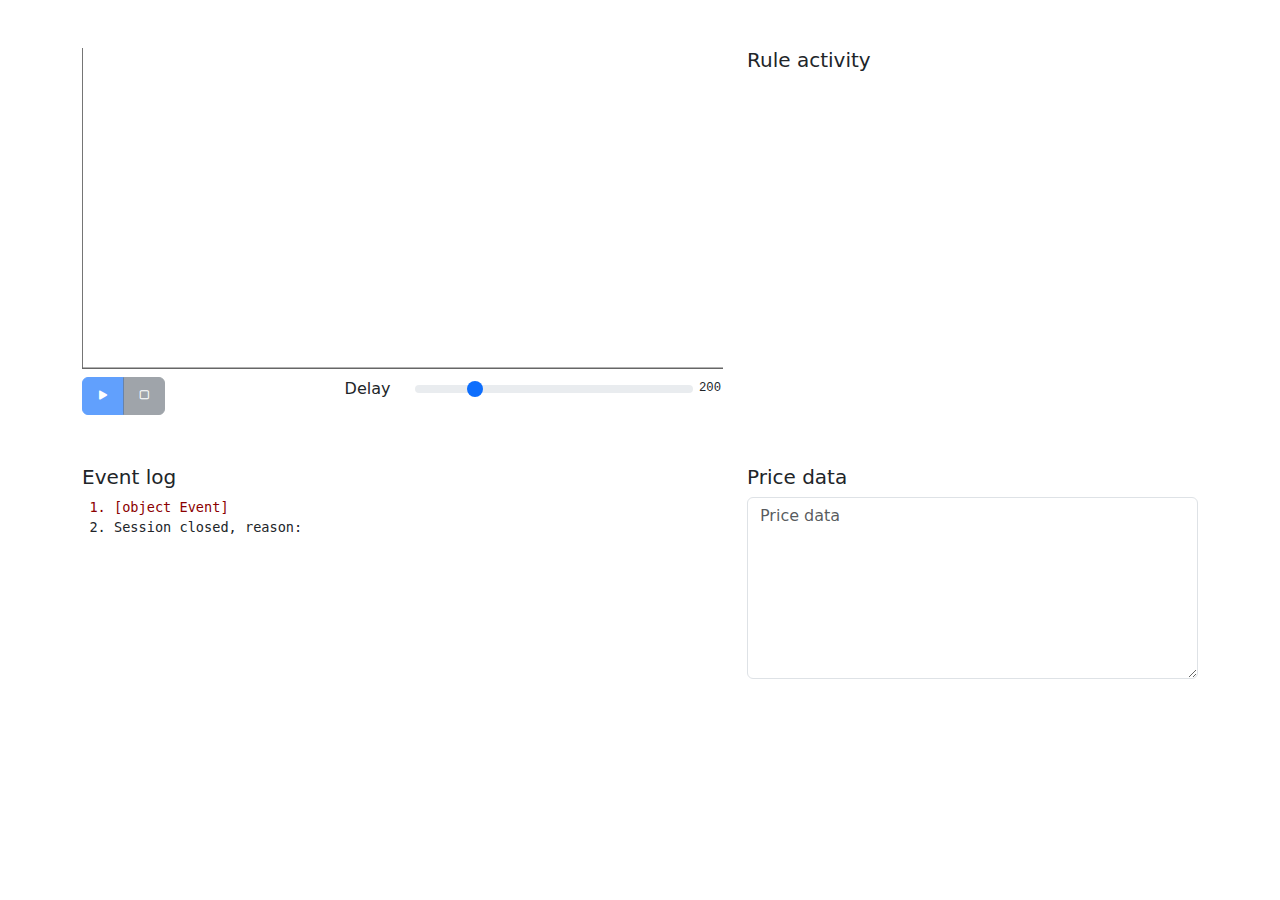
<file: src/main/resources/static/stock-app.html>
<!DOCTYPE html>

<html lang="en">
<head>
    <meta charset="UTF-8">
    <title>Stock App | Evrete Showcase</title>
    <meta content="width=device-width, initial-scale=1.0" name="viewport"/>
    <!-- Bootstrap CSS -->
    <!--suppress SpellCheckingInspection -->

    <link rel="stylesheet" href="https://cdn.jsdelivr.net/npm/bootstrap-icons@1.11.3/font/bootstrap-icons.min.css">
    <link rel="stylesheet" href="style.css">
    <link href="https://cdn.jsdelivr.net/npm/bootstrap@5.3.3/dist/css/bootstrap.min.css" rel="stylesheet"
          integrity="sha384-QWTKZyjpPEjISv5WaRU9OFeRpok6YctnYmDr5pNlyT2bRjXh0JMhjY6hW+ALEwIH" crossorigin="anonymous">

    <!-- Project files -->
    <script src="showcase-utils.js" type="module"></script>
    <script src="stock-app-chart.js" type="module"></script>
    <script src="stock-app.js" type="module"></script>

    <script type="module">
        import {createApp} from './stock-app.js';

        window.tradeApp = createApp('/ws/trade-app');
    </script>
</head>
<body>

<div class="container mt-5 mb-5">
    <div class="row ev-showcase ev-trade-app gy-3 gy-lg-5">
        <div class="col-lg-7">
            <div id="chart-wrapper">
                <svg preserveAspectRatio="none"
                     viewBox="0 0 640 320"
                     xmlns="http://www.w3.org/2000/svg"
                     class="img-fluid w-100">
                    <defs>
                        <g id="x-grid-line">
                            <line class="stroke-main stroke-2x" x1="0" x2="0" y1="320" y2="318"/>
                            <line class="grid-line" x1="0" x2="0" y1="1" y2="320"/>
                        </g>
                        <g id="y-grid-line">
                            <line class="stroke-main stroke-2x" x1="0" x2="1" y1="0" y2="0"/>
                            <line class="grid-line" x1="1" x2="640" y1="0" y2="0"/>
                        </g>
                    </defs>
                    <g id="ohlc"/>
                    <g id="paths"/>

                    <rect class="stroke-main stroke-1x"
                          height="640"
                          id="shades"
                          width="1280"
                          x="1280"
                          y="-160"/>
                    <g id="axes">
                        <line class="stroke-main stroke-4x" x1="0" x2="0" y1="320" y2="0"/>
                        <line class="stroke-main stroke-4x" x1="0" x2="640" y1="320" y2="320"/>
                    </g>

                    <g id="grid"/>

                    Your browser does not support inline SVG.
                </svg>
                <div class="row mt-2">
                    <div class="col-auto col-sm-3">
                        <div class="btn-group" role="group">
                            <button class="btn btn-primary"
                                    disabled
                                    id="run-button"
                                    onclick="tradeApp.sessionStart()"
                                    title="Start session">

                                <i class="bi bi-play-fill"></i>
                            </button>
                            <button class="btn btn-secondary"
                                    disabled
                                    id="stop-button"
                                    onclick="tradeApp.sessionStop()"
                                    title="Stop session">
                                <i class="bi bi-stop"></i>
                            </button>
                        </div>
                    </div>
                    <div class="col-auto col-sm-3">
                        <p class="text-end">Delay</p>
                    </div>
                    <div id="delay" class="col-auto col-sm-6">
                    </div>
                </div>
            </div>
        </div>
        <div class="col-lg-5">
            <h5>Rule activity</h5>
            <ol id="rule-monitor" class="list-group list-group-flush small"></ol>
        </div>
        <div class="col-lg-7">
            <h5>Event log</h5>
            <ol class="clearable" id="logs"></ol>
        </div>
        <div class="col-lg-5">
            <label for="prices" class="h5">Price data</label>
            <div class="row">
                <div class="col">
                    <textarea class="form-control w-100" placeholder="Price data" id="prices" rows="7"></textarea>
                </div>
            </div>
        </div>
    </div>
</div>
</body>
</html>
</file>
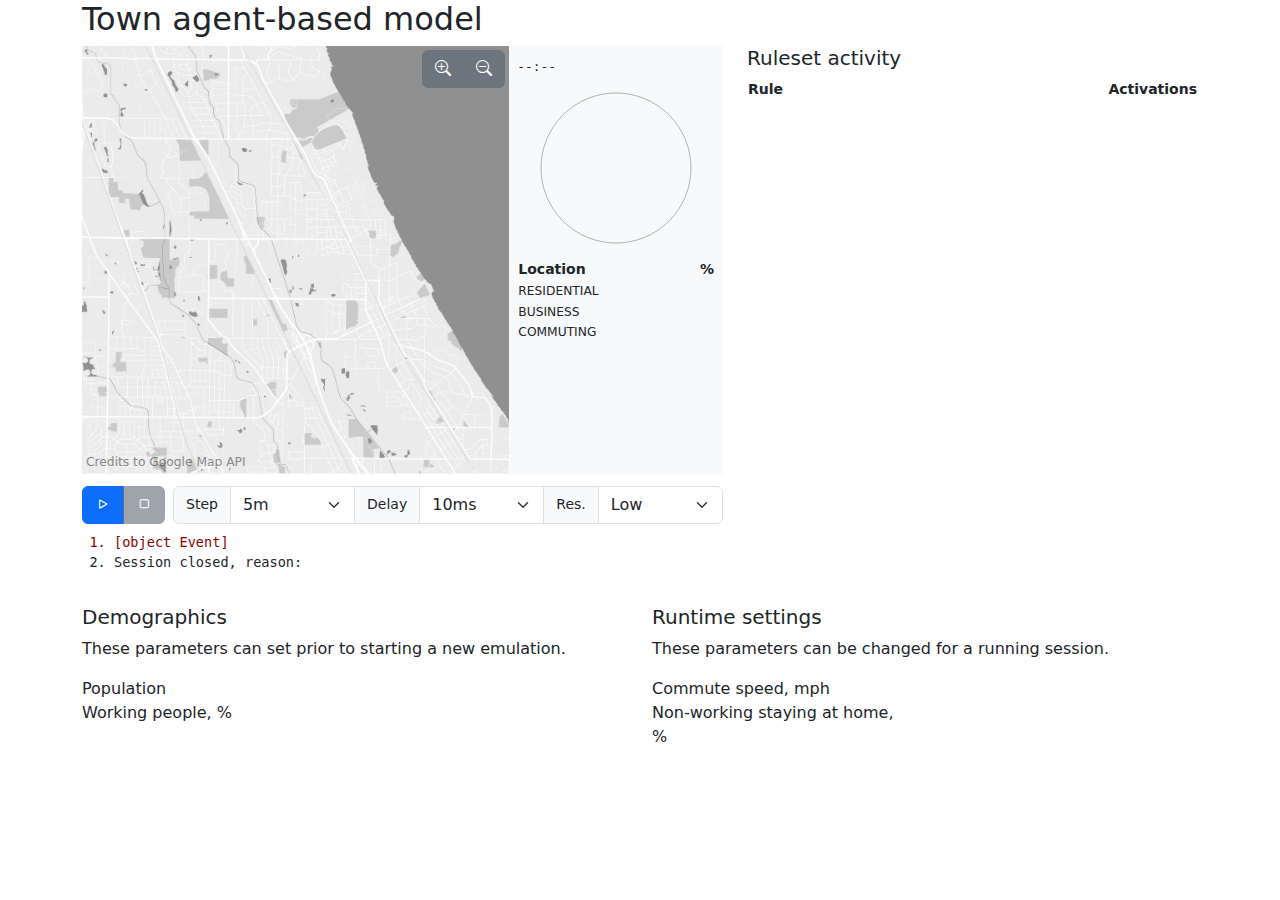
<file: src/main/resources/static/town-abm.html>
<!DOCTYPE html>
<html lang="en">
<head>
    <meta charset="UTF-8">
    <title>Town Agent-Based Model | Evrete Showcase</title>
    <meta content="width=device-width, initial-scale=1.0" name="viewport"/>
    <!-- Bootstrap CSS -->
    <!--suppress SpellCheckingInspection -->
    <link rel="stylesheet" href="https://cdn.jsdelivr.net/npm/bootstrap-icons@1.11.3/font/bootstrap-icons.min.css">
    <link rel="stylesheet" href="style.css">
    <link href="https://cdn.jsdelivr.net/npm/bootstrap@5.3.3/dist/css/bootstrap.min.css" rel="stylesheet"
          integrity="sha384-QWTKZyjpPEjISv5WaRU9OFeRpok6YctnYmDr5pNlyT2bRjXh0JMhjY6hW+ALEwIH" crossorigin="anonymous">
    <!-- Project files -->
    <script src="showcase-utils.js" type="module"></script>
    <script src="town-abm.js" type="module"></script>

    <script type="module">
        import {createApp} from './town-abm.js';

        window.town = createApp('/ws/town-abm');
    </script>
    <style>

        /*noinspection CssUnusedSymbol*/


    </style>
</head>
<body>

<div class="container-lg">
    <h2>Town agent-based model</h2>
    <div class="ev-showcase ev-town-app">
        <div class="row g-4">
            <div class="col-lg-7">
                <div class="row g-0 bg-light">
                    <div class="col-8 col-md-6 col-lg-8">
                        <div id="map-wrapper">
                            <svg height="2048"
                                 viewBox="0 0 2048 2048"
                                 id="map-svg"
                                 class="img-fluid w-100"
                                 xmlns="http://www.w3.org/2000/svg">
                                <g>
                                    <image height="2048" href="town.png" width="2048"/>
                                </g>
                                <g id="svg-layers"/>
                            </svg>
                            <div id="credits" class="small text-end fw-light">
                                <small>
                                    Credits to Google Map API
                                </small>
                            </div>
                            <div id="zoom-controls">
                                <div class="btn-group">
                                    <button class="btn btn-secondary" id="zoom-in-button">
                                        <i class="bi bi-zoom-in"></i>
                                    </button>
                                    <button class="btn btn-secondary" id="zoom-out-button">
                                        <i class="bi bi-zoom-out"></i>
                                    </button>
                                </div>
                            </div>
                        </div>
                    </div>
                    <div class="col-4 col-md-6 col-lg-4 p-2">
                        <span id="chart-time">--:--</span>

                        <div style="max-width: 180px" class="mx-auto">
                            <svg id="chart-svg"
                                 class="w-100 img-fluid"
                                 viewBox="0 0 120 120"
                                 xmlns="http://www.w3.org/2000/svg">
                                <g id="chart-pie" transform="translate(60,60)">
                                    <circle r="50"/>
                                </g>
                            </svg>
                        </div>
                        <table class="legends small w-100">
                            <thead>
                            <tr>
                                <th>Location</th>
                                <th style="text-align: right">%</th>
                            </tr>
                            </thead>
                            <tbody>
                            <tr>
                                <td class="small">
                                    RESIDENTIAL
                                </td>
                                <td id="legend-RESIDENTIAL" class="v"></td>
                            </tr>
                            <tr>
                                <td class="small">
                                    BUSINESS
                                </td>
                                <td id="legend-BUSINESS" class="v"></td>
                            </tr>
                            <tr>
                                <td class="small">
                                    COMMUTING
                                </td>
                                <td id="legend-COMMUTING" class="v"></td>
                            </tr>
                            </tbody>
                        </table>
                    </div>
                </div>
                <div class="row g-2 mt-1">
                    <div class="col-auto">
                        <div class="btn-group">
                            <button class="btn btn-primary" id="start-button" onclick="town.sessionStart()">
                                <i class="bi bi-play"></i>
                            </button>
                            <button class="btn btn-secondary" disabled id="stop-button" onclick="town.sessionStop()">
                                <i class="bi bi-stop"></i>
                            </button>
                        </div>
                    </div>
                    <div class="col">
                        <div class="input-group">
                        <span class="input-group-text">
                            <label for="interval" class="small">Step</label>
                        </span>
                            <select id="interval" class="form-select">
                                <option value="10">10s</option>
                                <option value="30">30s</option>
                                <option value="60">1m</option>
                                <option selected value="300">5m</option>
                                <option value="600">10m</option>
                            </select>
                            <span class="input-group-text">
                            <label for="delay" class="small">Delay</label>
                        </span>
                            <select id="delay" class="form-select">
                                <option value="0">none</option>
                                <option selected value="10">10ms</option>
                                <option value="50">50ms</option>
                                <option value="100">0.1s</option>
                                <option value="500">0.5s</option>
                                <option value="1000">1.0s</option>
                            </select>
                            <span class="input-group-text">
                            <label for="resolution" class="small">Res.</label>
                        </span>
                            <select id="resolution" class="form-select">
                                <option value="6">High</option>
                                <option selected value="5">Low</option>
                            </select>
                        </div>
                    </div>
                </div>
                <ol class="clearable small mt-2" id="logs"></ol>
            </div>
            <div class="col-lg-5">
                <div class="h-100">
                    <h5>Ruleset activity</h5>
                    <table id="rule-stats" class="small w-100">
                        <thead>
                        <tr>
                            <th>
                                Rule
                            </th>
                            <th class="text-end">
                                Activations
                            </th>
                        </tr>
                        </thead>
                        <tbody id="rules">

                        </tbody>
                    </table>
                </div>
            </div>
        </div>
        <div class="row mt-3">
            <div class="col-md-6">
                <h5>Demographics</h5>
                <p>
                    These parameters can set prior to starting a new emulation.
                </p>
                <div class="row">
                    <div class="col-sm-6">
                        <span class="form-label">Population</span>
                    </div>
                    <div class="col-sm-6">
                        <div id="population-slider"></div>
                    </div>
                    <div class="col-sm-6">
                        <span class="form-label">Working people, %</span>
                    </div>
                    <div class="col-sm-6">
                        <div id="working-percent-slider"></div>
                    </div>
                </div>
            </div>
            <div class="col-md-6">
                <h5>Runtime settings</h5>
                <p>
                    These parameters can be changed for a running session.
                </p>
                <div class="row">
                    <div class="col-sm-6">
                        <span class="form-label">Commute speed, mph</span>
                    </div>
                    <div class="col-sm-6">
                        <div id="speed-slider"></div>
                    </div>
                    <div class="col-sm-6">
                        <span class="form-label">Non-working staying at home, %</span>
                    </div>
                    <div class="col-sm-6">
                        <div id="non-working-stay-home"></div>
                    </div>
                </div>
            </div>
        </div>
    </div>
</div>
</body>
</html>
</file>
<file: src/main/resources/static/style.css>
.ev-showcase #logs {
    font-family: monospace !important;
    font-size: 0.85rem !important;
}

.ev-showcase #logs .ERROR {
    color: darkred;
}

/* Trade App Showcase */
.ev-trade-app {
    --ev-ohlc-long-color: #05765D;
    --ev-ohlc-short-color: #C8043F;
    --ev-gray-color: #666;
    --ev-label-color: #66666666;
    --ev-text-font-size: 0.5rem;
}

.ev-trade-app .ohlc-hl {
    stroke-width: 1.0;
    stroke: var(--ev-gray-color);
}

.ev-trade-app .ohlc-short {
    stroke: var(--ev-ohlc-short-color);
}

.ev-trade-app .ohlc-long {
    stroke: var(--ev-ohlc-long-color);
}

.ev-trade-app #paths path {
    fill: none !important;
    stroke-width: 1.0;
}

.ev-trade-app .label {
    font-size: var(--ev-text-font-size);
}

.ev-trade-app #paths .label.top {
    text-anchor: end;
}

.ev-trade-app #paths .label.bottom {
    text-anchor: start;
}

.ev-trade-app .stroke-main {
    stroke: var(--ev-gray-color);
}

.ev-trade-app .stroke-1x {
    stroke-width: 0.6;
}

.ev-trade-app .stroke-2x {
    stroke-width: 1.2;
}

.ev-trade-app .stroke-4x {
    stroke-width: 1.8;
}

.ev-trade-app .y-label, .ev-trade-app .x-label {
    font-size: var(--ev-text-font-size);
    text-anchor: middle;
    font-family: monospace;
    color: var(--ev-label-color);
}

.ev-trade-app .y-label {
    text-anchor: start;
}

.ev-trade-app .x-label {
    text-anchor: middle;
}

.ev-trade-app .grid-line {
    stroke-width: 0.4;
    stroke-dasharray: .6 1.2;
    stroke: var(--ev-gray-color);
}

.ev-trade-app #shades {
    fill: linen;
    opacity: 0.75;
}

.ev-trade-app .list-group-item-secondary {
    background-color: #e7e7e760 !important;
}

/* Town Model Showcase */
.ev-town-app {
    --color-residential: green;
    --color-business: #a42;
    --color-commuting: #0d6efd3f;
}

.ev-town-app #map-wrapper {
    position: relative;
}

.ev-town-app #zoom-controls {
    position: absolute;
    top: 4px;
    right: 4px;
    z-index: 1000;
}

.ev-town-app #credits {
    position: absolute;
    opacity: 0.5;
    left: 0;
    bottom: 0;
    padding: 2px 4px;
    z-index: 3;
}

.ev-town-app #chart-time {
    font-family: monospace !important;
    font-size: 0.8em;
    white-space: nowrap;
}

.ev-town-app #chart-pie circle {
    fill: none;
    stroke: #999999;
    stroke-width: 0.5;
}

.ev-town-app #chart-svg path {
    stroke: lightgray;
    stroke-width: 0.5;
    opacity: 0.75;
}

.ev-town-app #chart-pie path.RESIDENTIAL {
    fill: var(--color-residential);
}

.ev-town-app #chart-pie path.BUSINESS {
    fill: var(--color-business);
}

.ev-town-app #chart-pie path.COMMUTING {
    fill: var(--color-commuting);
}

.ev-town-app #svg-layers rect {
    stroke: none;
    pointer-events: none;
}

.ev-town-app #svg-layers .RESIDENTIAL rect {
    fill: var(--color-residential);
}

.ev-town-app #svg-layers .BUSINESS rect {
    fill: var(--color-business);
}

.ev-town-app #svg-layers .COMMUTING rect {
    fill: var(--color-commuting);
}

.ev-town-app .legends td.v {
    font-family: monospace;
    text-align: right;
}

.ev-town-app #rule-stats td + td {
    font-family: monospace;
    text-align: right;
}
</file>
